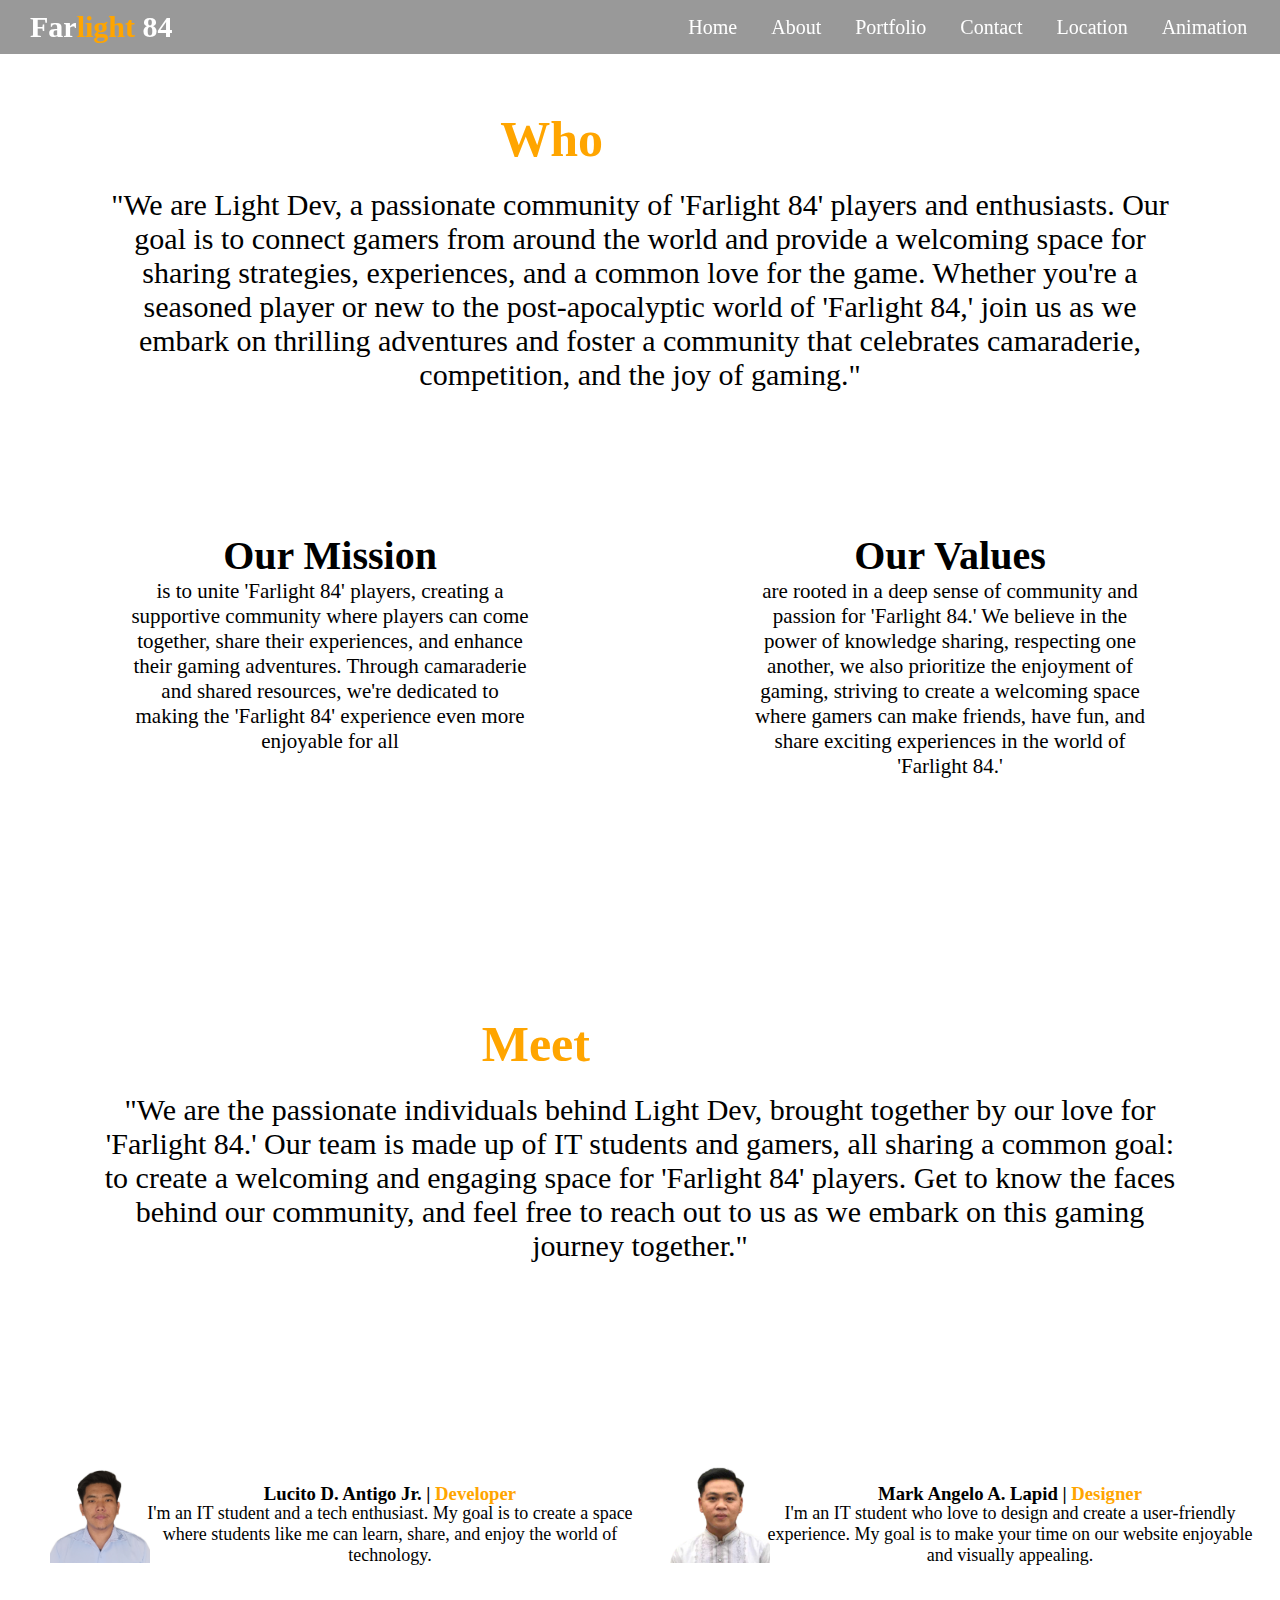
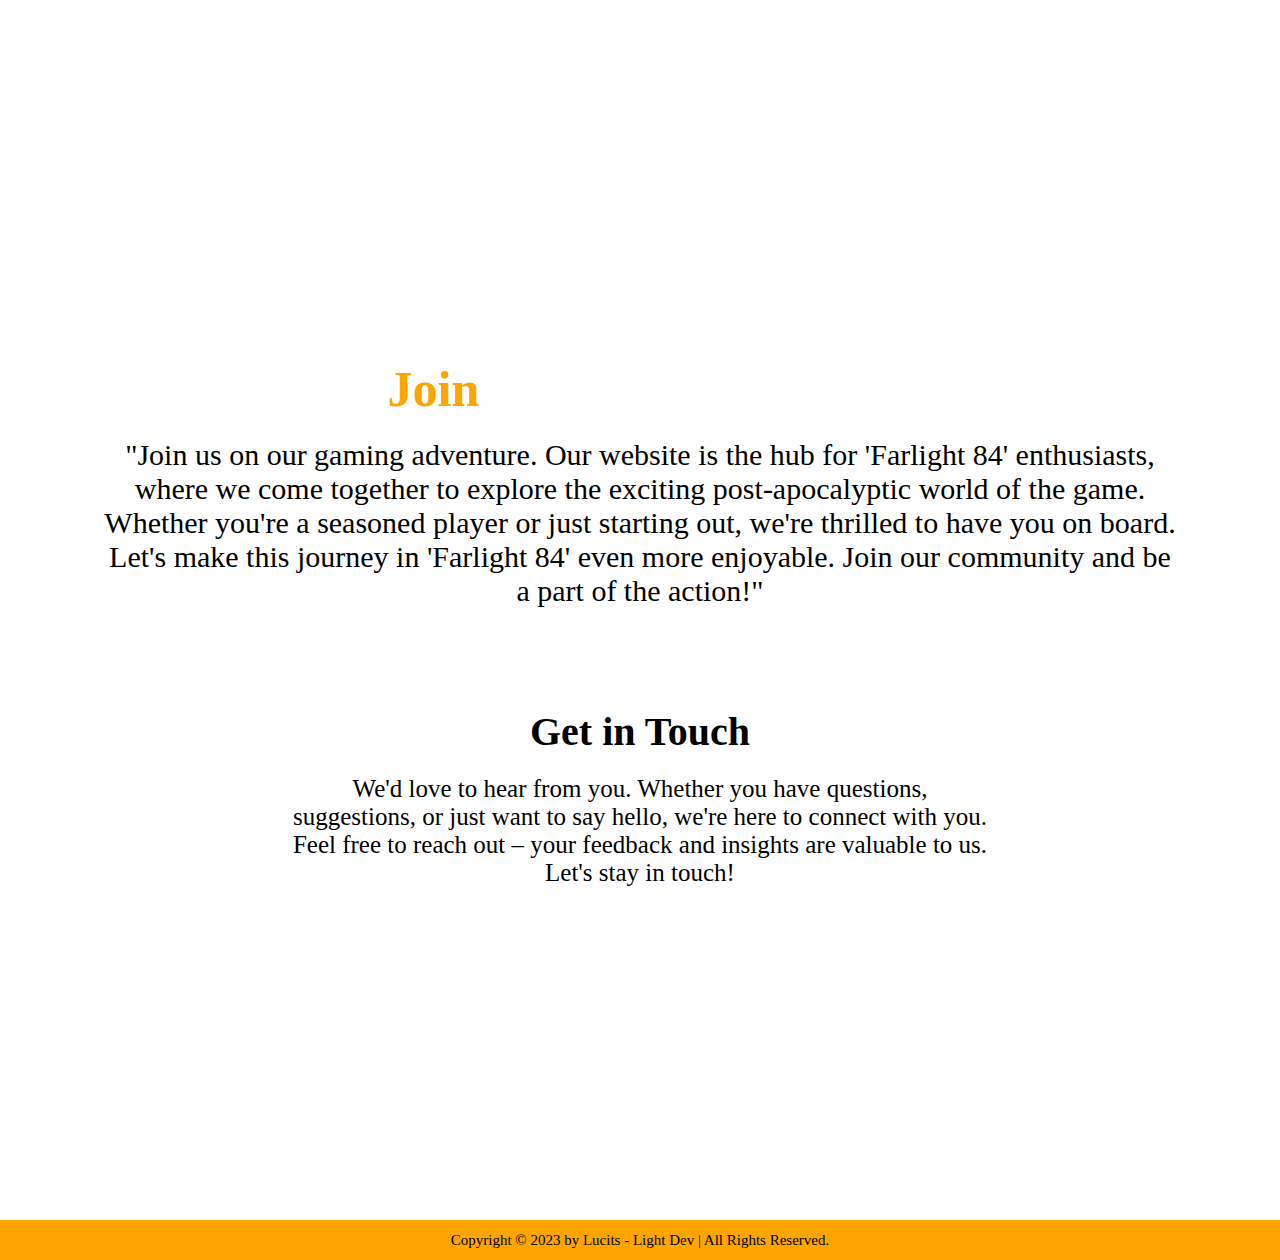
<file: about.html>
<!DOCTYPE html>
<html lang="en">
<head>
    <meta charset="UTF-8">
    <meta name="viewport" content="width=device-width, initial-scale=1.0">
    <link rel="stylesheet" href="style.css">
    <link rel="stylesheet" href="https://cdnjs.cloudflare.com/ajax/libs/font-awesome/6.3.0/css/all.min.css" integrity="sha512-SzlrxWUlpfuzQ+pcUCosxcglQRNAq/DZjVsC0lE40xsADsfeQoEypE+enwcOiGjk/bSuGGKHEyjSoQ1zVisanQ==" crossorigin="anonymous" referrerpolicy="no-referrer" />
    <title>Farlight84 - About</title>
    <link rel="icon" type="image/x-icon" href="https://play-lh.googleusercontent.com/eU70YU1MDwF4f3LNrqDmM5ewrZsCN3A1rAdBDWsRyHEYdy6SRJo8dK5PHJd8LADiEMI">
</head>
<body>
    <header class="header">
        <h3>Far<span>light</span> 84</h3>
        <nav class="navi">
            <a href="index.html">Home</a>
            <a href="about.html">About</a>
            <a href="portfolio.html">Portfolio</a>
            <a href="contact.html">Contact</a>
            <a href="location.html">Location</a>
            <a href="animation.html">Animation</a>
        </nav>
    </header>
    <main>
        <section class="abt-firstpart">
            <h2><span>Who</span> we are?</h2>
            <p>"We are Light Dev, a passionate community of 'Farlight 84' players and enthusiasts. Our goal is to connect gamers from around the world and provide a welcoming space for sharing strategies, experiences, and a common love for the game. Whether you're a seasoned player or new to the post-apocalyptic world of 'Farlight 84,' join us as we embark on thrilling adventures and foster a community that celebrates camaraderie, competition, and the joy of gaming."</p>
            <div class="abt-container">
                <div class="abt-box">
                    <h3>Our Mission</h3>
                    <p>is to unite 'Farlight 84' players, creating a supportive community where players can come together, share their experiences, and enhance their gaming adventures. Through camaraderie and shared resources, we're dedicated to making the 'Farlight 84' experience even more enjoyable for all</p>
                </div>
                <div class="abt-box">
                    <h3>Our Values</h3>
                    <p>are rooted in a deep sense of community and passion for 'Farlight 84.' We believe in the power of knowledge sharing, respecting one another, we also prioritize the enjoyment of gaming, striving to create a welcoming space where gamers can make friends, have fun, and share exciting experiences in the world of 'Farlight 84.'</p>
                </div>
            </div>
        </section>
        <section class="abt-secondpart">
            <h2><span>Meet</span> the Team</h2>
            <p>"We are the passionate individuals behind Light Dev, brought together by our love for 'Farlight 84.' Our team is made up of IT students and gamers, all sharing a common goal: to create a welcoming and engaging space for 'Farlight 84' players. Get to know the faces behind our community, and feel free to reach out to us as we embark on this gaming journey together."</p>

            <div class="team-container">
                <div class="team-box">
                    
                    <h3>Lucito D. Antigo Jr. | <span>Developer</span></h3>
                    <p> I'm an IT student and a tech enthusiast. My goal is to create a space where students like me can learn, share, and enjoy the world of technology.</p>

                </div>
                <div class="team-box" id="team-box2">
                    
                    <h3>Mark Angelo A. Lapid | <span>Designer</span></h3>
                    <p>I'm an IT student who love to design and create a user-friendly experience. My goal is to make your time on our website enjoyable and visually appealing.</p>

                </div>
            </div>
        </section>
        <section class="abt-thirdpart">
            <h2><span>Join</span> us on Our Journey</h2>
            <p>"Join us on our gaming adventure. Our website is the hub for 'Farlight 84' enthusiasts, where we come together to explore the exciting post-apocalyptic world of the game. Whether you're a seasoned player or just starting out, we're thrilled to have you on board. Let's make this journey in 'Farlight 84' even more enjoyable. Join our community and be a part of the action!"</p>

            <div class="getintouch">
                <h3>Get in Touch</h3>
                <p>We'd love to hear from you. Whether you have questions, suggestions, or just want to say hello, we're here to connect with you. Feel free to reach out – your feedback and insights are valuable to us. Let's stay in touch!</p>

                <div class="socialmed">
                    <a href="https://www.facebook.com/antigolucitojr"><i class="fa-brands fa-facebook"></i></a>
                    <a href="https://twitter.com/?lang=en"><i class="fa-brands fa-twitter"></i></a>
                    <a href="https://discord.com/"><i class="fa-brands fa-discord"></i></a>
                </div>
            </div>
        </section>

    </main>
    <footer class="footer">
        <section>
            <p>Copyright &copy; 2023 by Lucits - Light Dev | All Rights Reserved.</p>
        </section>
    </footer>
</body>
</html>
</file>
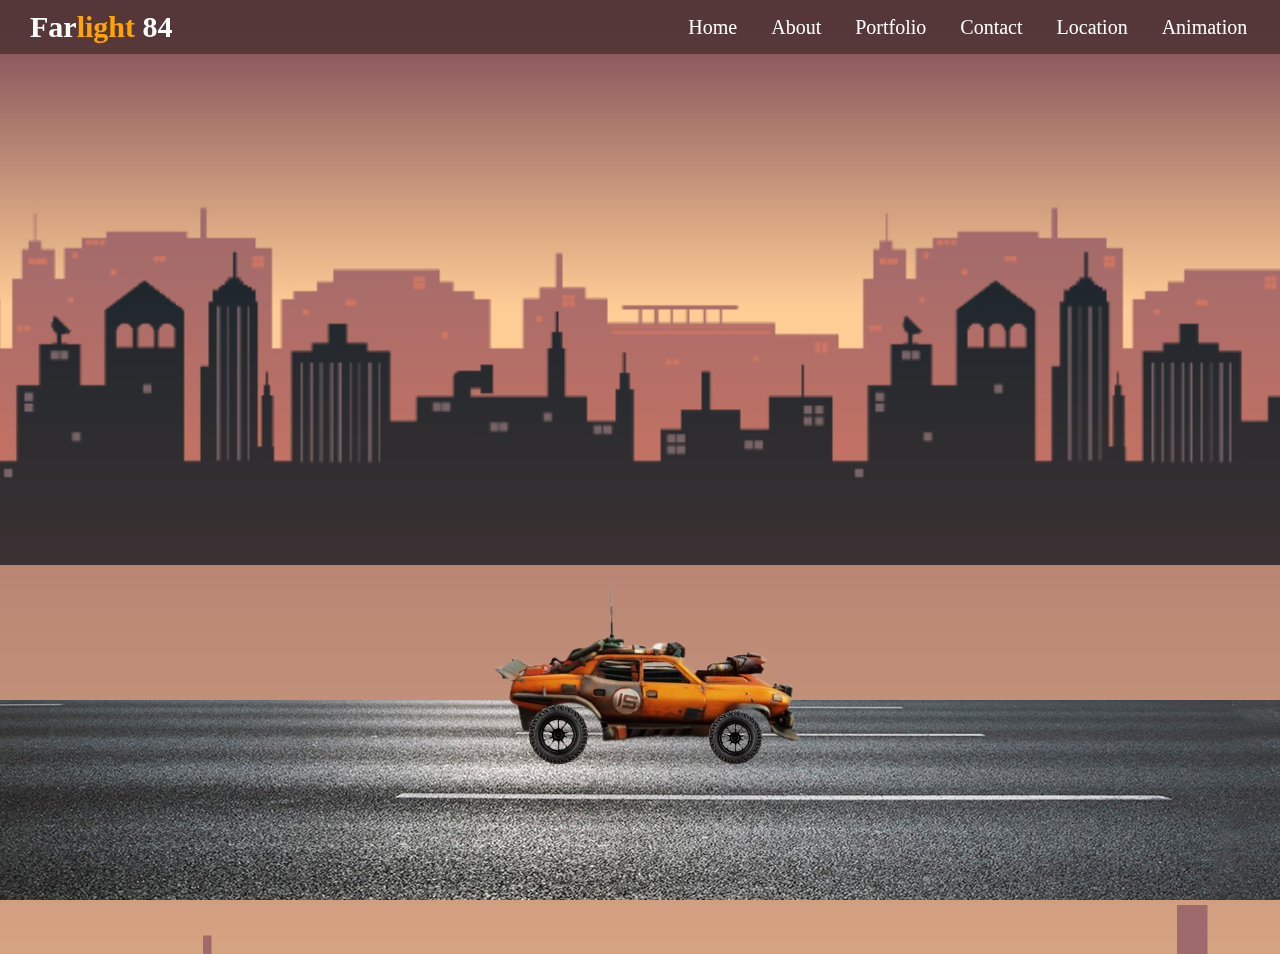
<file: animation.html>
<!DOCTYPE html>
<html lang="en">
<head>
    <meta charset="UTF-8">
    <meta name="viewport" content="width=device-width, initial-scale=1.0">
    <link rel="stylesheet" href="style.css">
    <link rel="stylesheet" href="https://cdnjs.cloudflare.com/ajax/libs/font-awesome/6.3.0/css/all.min.css" integrity="sha512-SzlrxWUlpfuzQ+pcUCosxcglQRNAq/DZjVsC0lE40xsADsfeQoEypE+enwcOiGjk/bSuGGKHEyjSoQ1zVisanQ==" crossorigin="anonymous" referrerpolicy="no-referrer" />
    <title>Farlight84 - Location</title>
    <link rel="icon" type="image/x-icon" href="https://play-lh.googleusercontent.com/eU70YU1MDwF4f3LNrqDmM5ewrZsCN3A1rAdBDWsRyHEYdy6SRJo8dK5PHJd8LADiEMI">
</head>
<body>
    <header class="header">
        <h3>Far<span>light</span> 84</h3>
        <nav class="navi">
            <a href="index.html">Home</a>
            <a href="about.html">About</a>
            <a href="portfolio.html">Portfolio</a>
            <a href="contact.html">Contact</a>
            <a href="location.html">Location</a>
            <a href="animation.html">Animation</a>
        </nav>
    </header>
    <main>
        <section class="background">
            <div class="road"></div>
            <div class="city"></div>

            <div class="car">
                <img src="img-animation/saken.png" alt="">
            </div>
            <div class="wheel">
                <img src="img-animation/gulung-removebg-preview.png" alt="" class="back-wheel">
                <img src="img-animation/gulung-removebg-preview.png" alt="" class="front-wheel">
            </div>
        </section>
    </main>
</body>
</html>
</file>
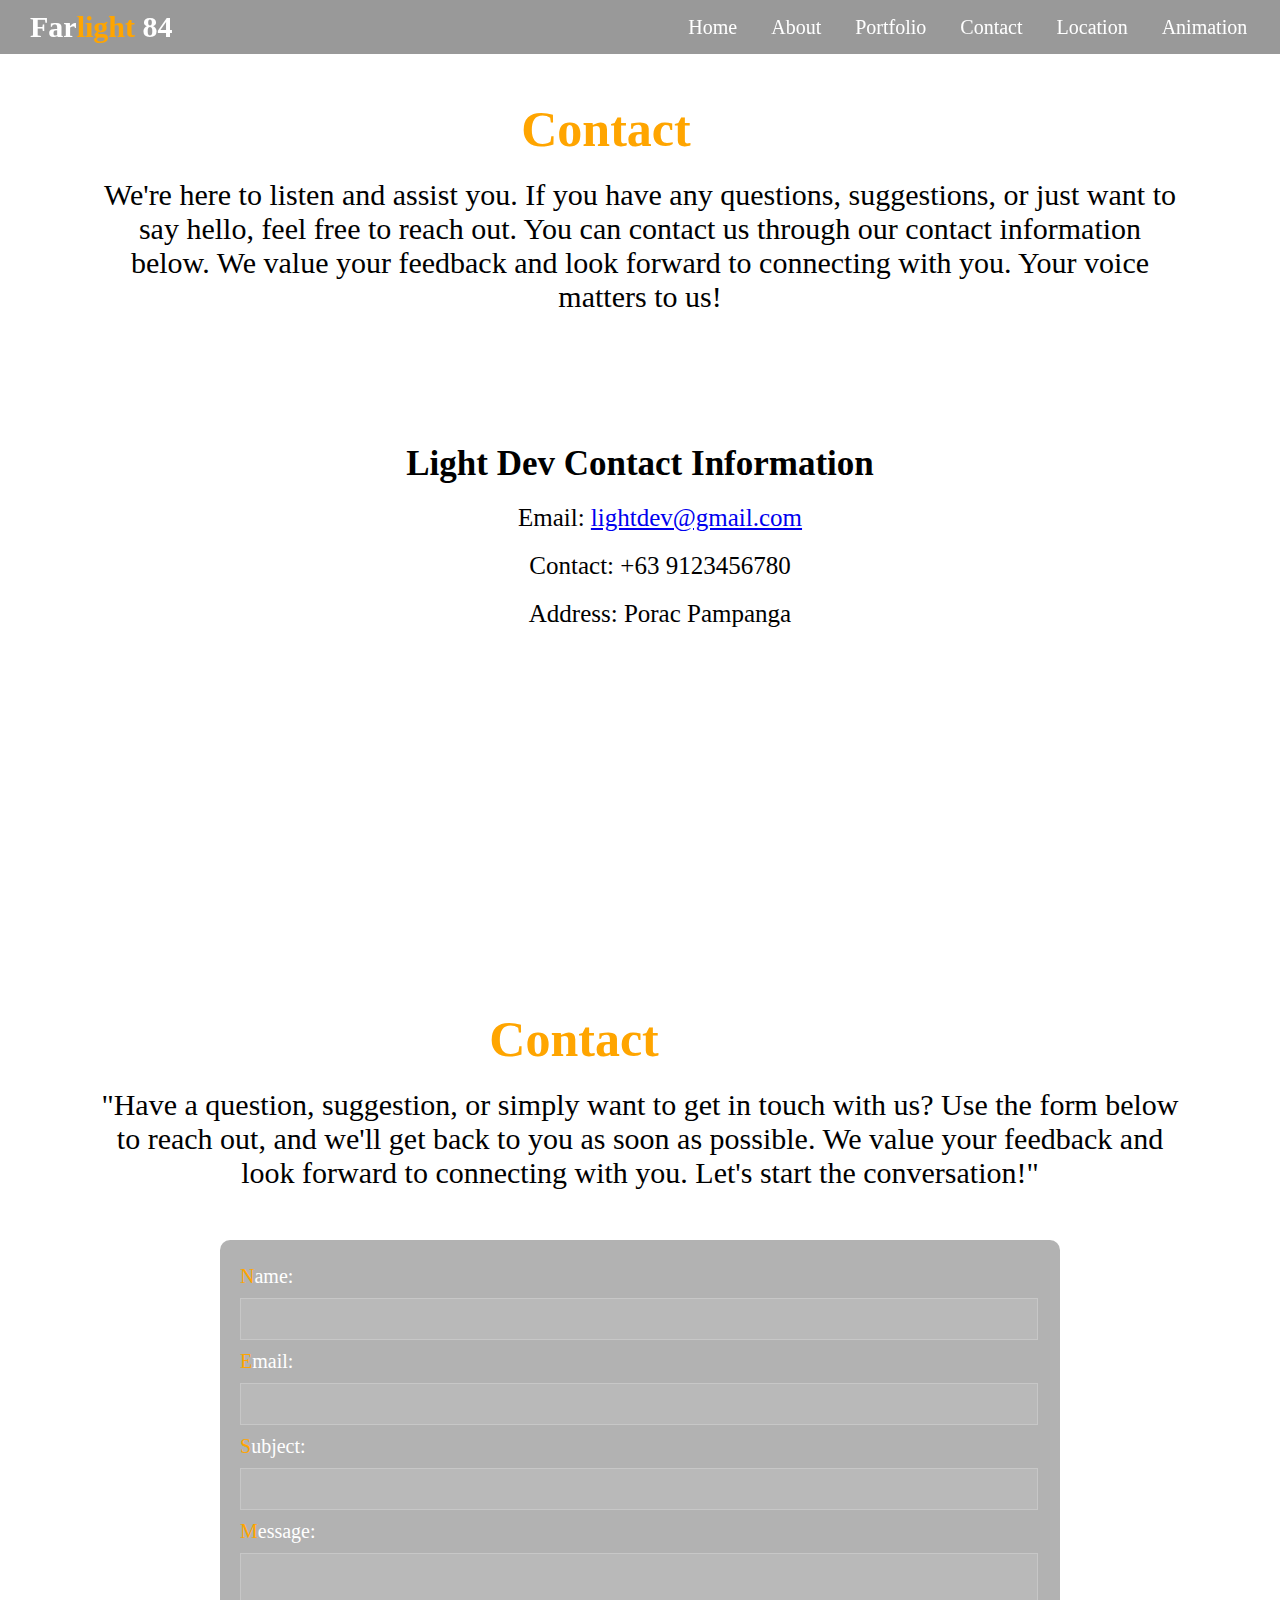
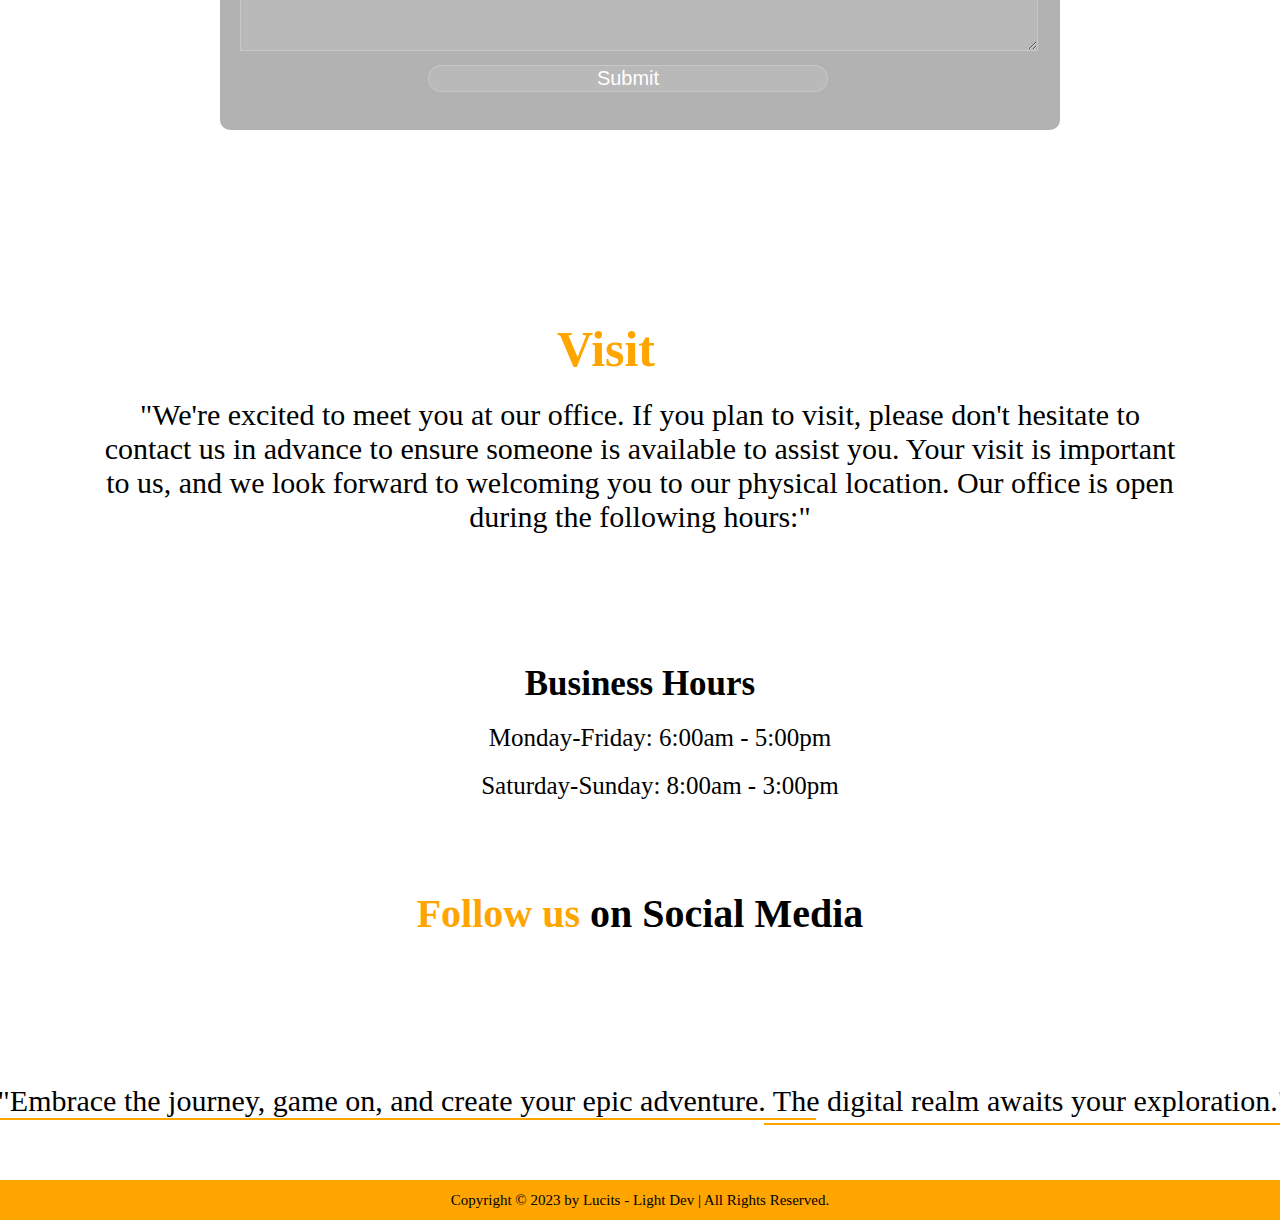
<file: contact.html>
<!DOCTYPE html>
<html lang="en">
<head>
    <meta charset="UTF-8">
    <meta name="viewport" content="width=device-width, initial-scale=1.0">
    <link rel="stylesheet" href="style.css">
    <link rel="stylesheet" href="https://cdnjs.cloudflare.com/ajax/libs/font-awesome/6.3.0/css/all.min.css" integrity="sha512-SzlrxWUlpfuzQ+pcUCosxcglQRNAq/DZjVsC0lE40xsADsfeQoEypE+enwcOiGjk/bSuGGKHEyjSoQ1zVisanQ==" crossorigin="anonymous" referrerpolicy="no-referrer" />
    <title>Farlight84 - Contact</title>
    <link rel="icon" type="image/x-icon" href="https://play-lh.googleusercontent.com/eU70YU1MDwF4f3LNrqDmM5ewrZsCN3A1rAdBDWsRyHEYdy6SRJo8dK5PHJd8LADiEMI">
</head>
<body>
    <header class="header">
        <h3>Far<span>light</span> 84</h3>
        <nav class="navi">
            <a href="index.html">Home</a>
            <a href="about.html">About</a>
            <a href="portfolio.html">Portfolio</a>
            <a href="#">Contact</a>
            <a href="location.html">Location</a>
            <a href="animation.html">Animation</a>
        </nav>
    </header>
    <main>
        <section class="contact-firstpart">
            <h2><span>Contact</span> Us</h2>
            <p>We're here to listen and assist you. If you have any questions, suggestions, or just want to say hello, feel free to reach out. You can contact us through our contact information below. We value your feedback and look forward to connecting with you. Your voice matters to us!</p>
                <div class="contact-container1">
                    <h3>Light Dev Contact Information</h3>
                    <ul>
                        <li>
                            <p>Email: <a href="mailto:lucitoantigojr@gmail.com">lightdev@gmail.com</a></p>
                        </li>
                        <li>
                            <p>Contact: +63 9123456780</p>
                        </li>
                        <li>
                            <p>Address: Porac Pampanga</p>
                        </li>
                    </ul>
                </div>      
        </section>
        <section class="contact-secondpart">
            <h2><span>Contact</span> Form</h2>
            <p>"Have a question, suggestion, or simply want to get in touch with us? Use the form below to reach out, and we'll get back to you as soon as possible. We value your feedback and look forward to connecting with you. Let's start the conversation!"</p>

            <div class="contact-form">
                <form action="#">
                    <label for="name"><span>N</span>ame:</label>
                    <input type="text" name="name" id="name">

                    <label for="email"><span>E</span>mail:</label>
                    <input type="email" name="email" id="email">

                    <label for="subject"><span>S</span>ubject:</label>
                    <input type="text" name="subject" id="subject">

                    <label for="message"><span>M</span>essage:</label>
                    <textarea name="message" id="message" rows="4"></textarea>

                    <input type="submit" value="Submit">
                </form>
            </div>
        </section>
        <section class="contact-thirdpart">
            <h2><span>Visit</span> Us</h2>
            <p>"We're excited to meet you at our office. If you plan to visit, please don't hesitate to contact us in advance to ensure someone is available to assist you. Your visit is important to us, and we look forward to welcoming you to our physical location. Our office is open during the following hours:"</p>

            <div class="contact-container2">
                <h3>Business Hours</h3>
                <ul>
                    <li>
                        <p>Monday-Friday: 6:00am - 5:00pm</p>
                    </li>
                    <li>
                        <p>Saturday-Sunday: 8:00am - 3:00pm</p>
                    </li>
                </ul>

                <div class="contact-container3">
                <h4><span>Follow us</span> on Social Media</h4>
                    <div class="socialmed2">
                    <a href="https://www.facebook.com/antigolucitojr"><i class="fa-brands fa-facebook"></i></a>
                    <a href="https://twitter.com/?lang=en"><i class="fa-brands fa-twitter"></i></a>
                    <a href="https://discord.com/"><i class="fa-brands fa-discord"></i></a>
                </div>
            </div>
            
            </div>
            <div class="closing-message">
                <p><span>"</span>
                    "Embrace the journey, game on, and create your epic adventure. The digital realm awaits your exploration."<span>"</span></p>
                <hr color="orange" width="900px" style="margin-bottom: 3px; margin-left: 50px;">
                <hr color="orange" width="650px" style="margin-left: 900px;">
            </div>
        </section>
    </main>
    <footer class="footer">
        <section>
            <p>Copyright &copy; 2023 by Lucits - Light Dev | All Rights Reserved.</p>
        </section>
    </footer>
</body>
</html>
</file>
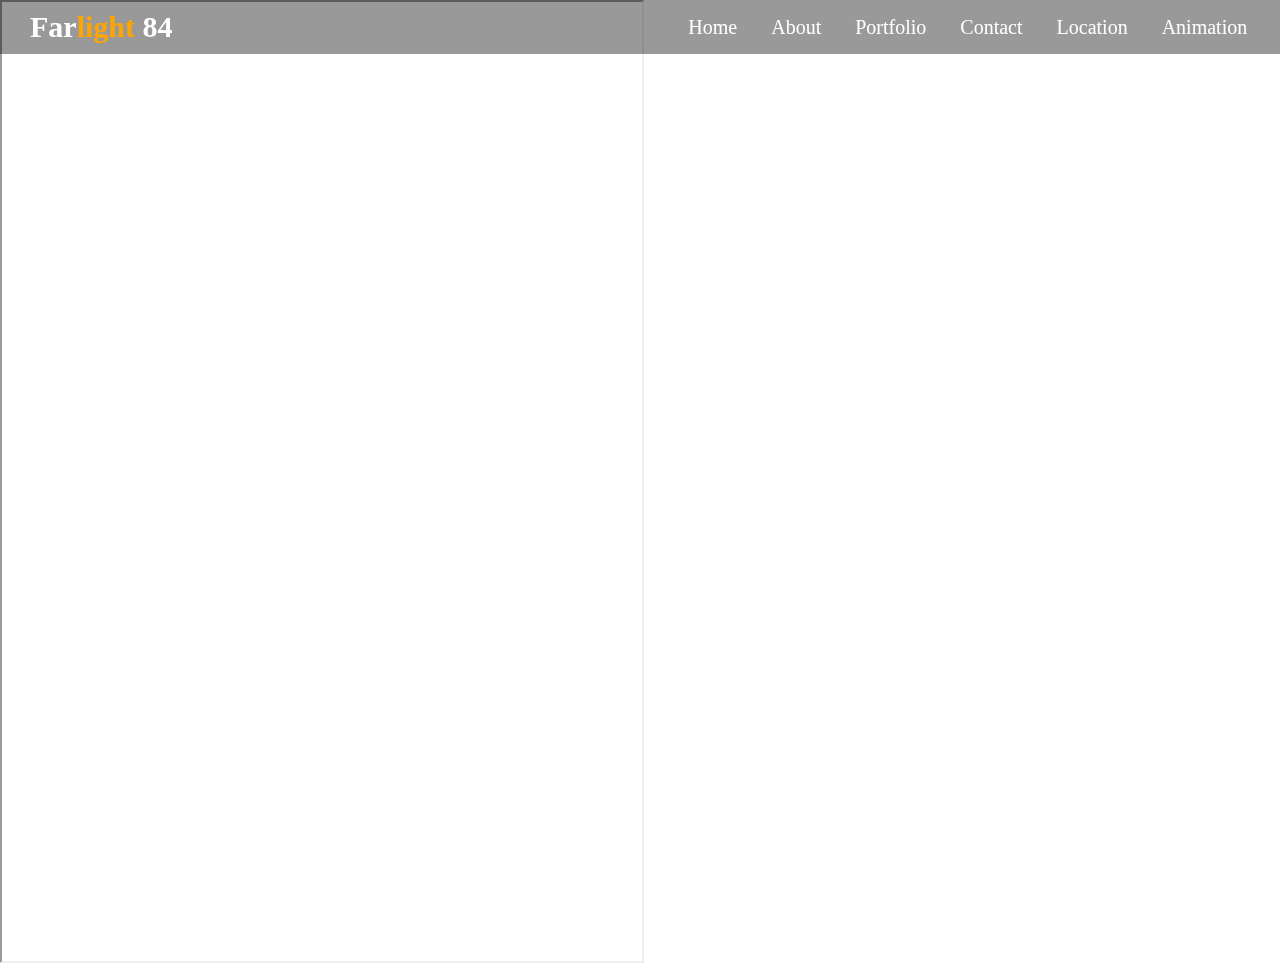
<file: location.html>
<!DOCTYPE html>
<html lang="en">
<head>
    <meta charset="UTF-8">
    <meta name="viewport" content="width=device-width, initial-scale=1.0">
    <link rel="stylesheet" href="style.css">
    <link rel="stylesheet" href="https://cdnjs.cloudflare.com/ajax/libs/font-awesome/6.3.0/css/all.min.css" integrity="sha512-SzlrxWUlpfuzQ+pcUCosxcglQRNAq/DZjVsC0lE40xsADsfeQoEypE+enwcOiGjk/bSuGGKHEyjSoQ1zVisanQ==" crossorigin="anonymous" referrerpolicy="no-referrer" />
    <title>Farlight84 - Location</title>
    <link rel="icon" type="image/x-icon" href="https://play-lh.googleusercontent.com/eU70YU1MDwF4f3LNrqDmM5ewrZsCN3A1rAdBDWsRyHEYdy6SRJo8dK5PHJd8LADiEMI">
</head>
<body>
    <header class="header">
        <h3>Far<span>light</span> 84</h3>
        <nav class="navi">
            <a href="index.html">Home</a>
            <a href="about.html">About</a>
            <a href="portfolio.html">Portfolio</a>
            <a href="contact.html">Contact</a>
            <a href="location.html">Location</a>
            <a href="animation.html">Animation</a>
        </nav>
    </header>
    <main>
        <section class="loc-firstpart">
            <iframe src="https://www.google.com/maps/embed?pb=!1m18!1m12!1m3!1d246618.99679353234!2d120.49270692092085!3d15.024766867855107!2m3!1f0!2f0!3f0!3m2!1i1024!2i768!4f13.1!3m3!1m2!1s0x3396f4848d776319%3A0x55a57880b7da26f8!2sPampanga!5e0!3m2!1sen!2sph!4v1697292456660!5m2!1sen!2sph"></iframe>
        </section>
    </main>
</body>
</html>
</file>
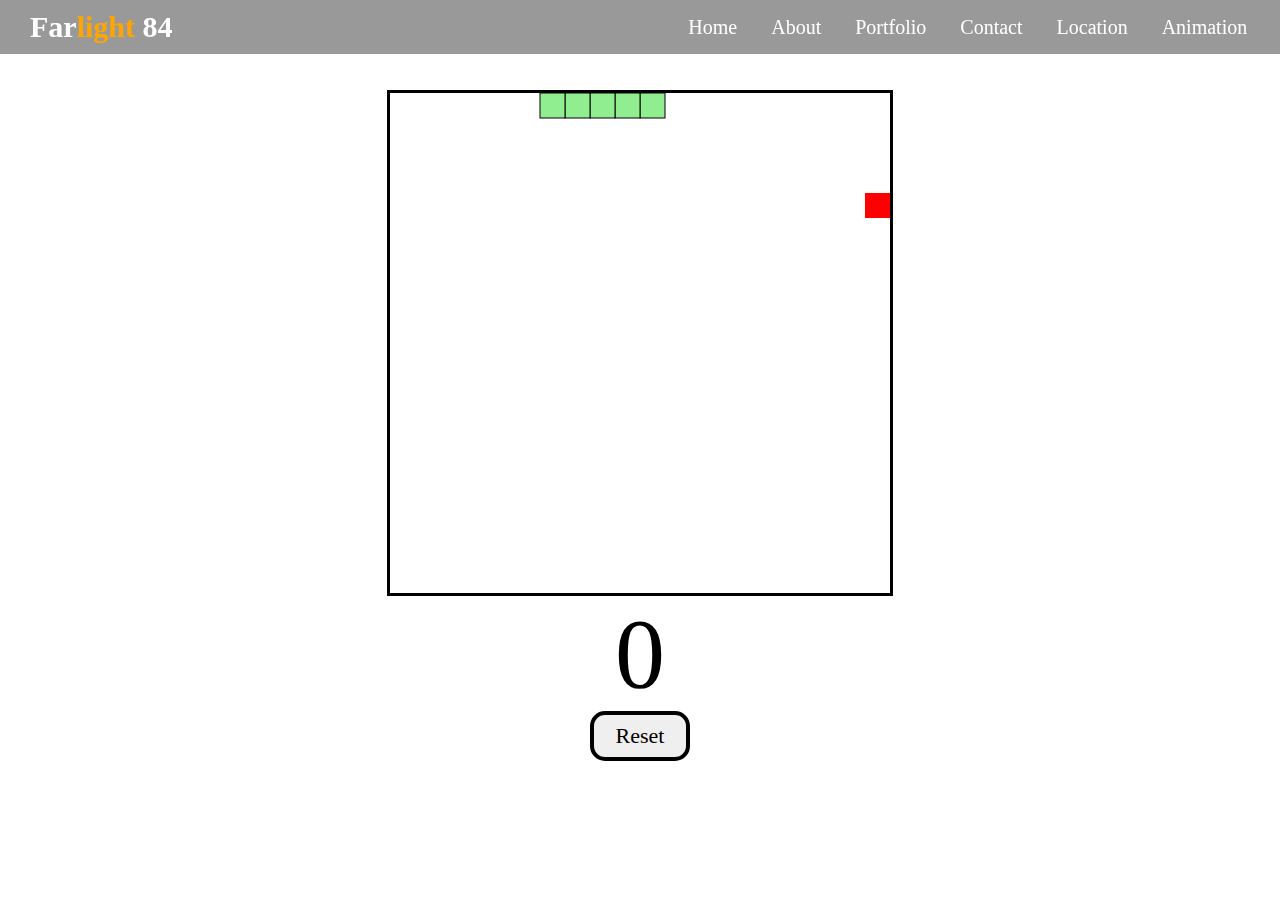
<file: snake.html>
<!DOCTYPE html>
<html lang="en">
<head>
    <meta charset="UTF-8">
    <meta http-equiv="X-UA-Compatible" content="IE=edge">
    <meta name="viewport" content="width=device-width, initial-scale=1.0">
    <title>Document</title>
    <link rel="stylesheet" href="style.css">
</head>
<body class="snake-html-body">
    <header class="header">
        <h3>Far<span>light</span> 84</h3>
        <nav class="navi">
            <a href="index.html">Home</a>
            <a href="about.html">About</a>
            <a href="portfolio.html">Portfolio</a>
            <a href="contact.html">Contact</a>
            <a href="location.html">Location</a>
            <a href="animation.html">Animation</a>
        </nav>
    </header>
    <section class="snake-background">
        <div id="gameContainer">
            <canvas id="gameBoard" width="500" height="500"></canvas>
            <div id="scoreText">0</div>
            <button id="resetBtn">Reset</button>
        </div>
    </section>
    
    <script src="index.js"></script>
</body>
</html>
</file>
<file: style.css>
*{
    margin: 0;
}
body::-webkit-scrollbar {
    display: none;
}
.sidebar::-webkit-scrollbar {
    display: none;}


.sidebar{
    width: 200px;
    background-color: rgb(0,0,0);
    background-color: rgba(0,0,0, 0.4);
    position: fixed;
    overflow-y: scroll;
    
}
.sidebar{
    height: 100%;
}
.search{
    width: 150px;
    margin-left: 4px;
}
.sidebar h2{
    font-size: 30px;
    margin-bottom: 20px;
    margin-top: 10px;
}
.sidebar-nav ul{
    list-style: none;
    padding-left: 0;

}
.sidebar-nav ul li a{
    text-decoration: none;
    display: block;
    line-height: 65px;
    font-size: 20px;
    color: white;
    box-sizing: border-box;
    border-bottom: 1px black solid;
    padding-left: 20%;
}
.sidebar-nav-socmed h2{
    margin-top: 20px;
}
.sidebar-nav-socmed ul li a{
    text-decoration: none;
    line-height: 65px;
    font-size: 20px;
    color: white;
    box-sizing: border-box;
    border-bottom: 1px black solid;
    padding-left: 20%;
}
.sidebar-nav ul li a:hover{
    color: orange;
}
/*setting*/
.ul-sub{
    display: none;
}
.sidebar-nav ul .dropdown:hover ul{
    display: initial;
}
.dropdown .ul-sub .dropdown-a{
    padding-left: 0;
}

.header{
    background-color: rgba(0, 0, 0, 0.4);
    color: white;
    width: 99%;
    position: fixed;
    top: 0;
    display: flex;
    padding: 10px;
    align-items: center;
    justify-content: space-between;
    
    
}
.header h3{
    margin-left: 20px;
    font-size: 30px;
    width: fit-content;
}
.navi a{
    text-decoration: none;
    color: white;
    font-size: 20px;
    padding-right: 30px;
    
}
.navi a:hover{
    color: orange;
}

/** Landing Page **/

.firstpart{
    background-image: url("https://staticg.sportskeeda.com/editor/2023/04/63d73-16823971700459-1920.jpg");
    height: 603px;
    padding-top: 360px;
    position: static;

    
    
}

.firstpart h1, h2{
    font-size: 100px;
    text-align: center;
    color: white;
}
span{
    color: orange;
}

.logo{
    position: absolute;
    top: 0;
    right: 0;
}
.secondpart{
    background-image: url("https://cdn-www.bluestacks.com/bs-images/Wallpaper_farlight-84.jpg");
    height: 800px;
    padding-top: 130px;
}
.secondpart h2, #feature-p{
    font-size: 100px;
}

#feature-p{
    color: rgb(255, 255, 255);
    font-size: 25px;
    background-color: rgba(0, 0, 0, 0.2);
    border-radius: 10px;
    padding: 0;
    margin: 0px 300px 0px 300px;
}

.thirdpart{
    background-image: url("https://cdn.mos.cms.futurecdn.net/Guz5XpiUCd3e9GJ6kiNRdR.jpg");
    height: 970px;
    padding-left: 150px;
}
.thirdpart h2{
    font-size: 70px;
    padding-top: 10%;
}
#about-p{
    font-size: 25px;
    text-align: center;
    padding-left: 150px;
    padding-right: 150px;
    color: white;
}
.thirdpart a{
    text-decoration: none;
    color: white;
    font-size: 17px;
}
.knowmore{
    background-color: orange;
    width: 190px;
    text-align: center;
    padding: 5px;
    border-radius: 10px;
    margin-left: 45%;
    margin-top: 10px;
    
}

.fourthpart{
    background-image: url("https://d1lss44hh2trtw.cloudfront.net/assets/editorial/2021/05/farlight-enemy.jpg");
    height: 975px;
}
.fourthpart h2{
    font-size: 70px;
    padding-top: 100px;
}
.project-box1{
    background-color: white;
    height: 130px;
    border-radius: 10px;
    padding-top: 20px;
}

.fourthpart h3{
    text-align: center;
    align-items: center;
    font-size: 31px;
    margin-top: 20px;
}

/**/
.container{
    display: grid;
    grid-template-columns: repeat(3, 100px);
    justify-content: center;
    align-items: center;
    margin-top: 20px;
    margin-left: 200px;
    margin-right: 50px;
    gap: 20px;
    padding-top: 80px;
}
.see-details{
    text-align: center;
    margin-top: 10px;
}
.see-details a{
    text-decoration: none;
    color: orange;
}
.fifthpart{
    background-image: url("https://pbs.twimg.com/media/EnpheSCVgAQM8l0.jpg:large");
    height: 200px;
    text-align: center;
    padding-top: 50px;
}
.fifthpart p{
    margin-bottom: 15px;

}
.contact-btn{
    height: 50px;
    background-color: orange;
    width: 70px;
    margin-left: 48%;
    padding: 10px;
    font-size: 20px;
    border-radius: 10px;
    height: 30px;
    padding-top: 15px;
    
}
.contact-btn a{
    text-decoration: none;
    text-align: center;
    justify-content: center;
    color: white;
    
}

.footer{
    background-color: orange;
    height: 40px;
    align-items: center;
    justify-content: center;
    display: flex;
}
.footer p{
    padding-left: 50px;
    font-size: 15px;
    margin-top: 0;
    padding-top: 10px;
    padding: 0;
}

/** About Page**/

.abt-firstpart{
    height: 905px;
    background-image: url("https://cdn.mos.cms.futurecdn.net/Guz5XpiUCd3e9GJ6kiNRdR.jpg");
    padding-top: 60px;
}
.abt-firstpart h2, p{
    font-size: 30px;
    padding-left: 100px;
    padding-right: 100px;
}
.abt-firstpart h2{
    font-size: 50px;
    padding-top: 50px;
}
.abt-box{
    background-color: white;
    height: 300px;
    border-radius: 10px;
    text-align: center;
    margin-top: 100px;

}
.abt-container{
    display: grid;
    grid-template-columns: repeat(2, 600px);
    gap: 20px;
    align-items: center;
    justify-content: center;
}
.abt-container h3{
    font-size: 40px;
    padding-top: 40px;
}
.abt-container p{
    font-size: 21px;
    margin: 0;
}

.abt-secondpart{
    height: 925px;

}
.abt-secondpart h2{
    font-size: 50px;
    padding-top: 50px;
}
.abt-secondpart p{
    font-size: 30px;
}
.team-box{
    background-color: white;
    height: 150px;
    width: 600px;
    border-radius: 10px;
    padding-top: 50px;
    padding-left: 10px;
    
}
.team-box h3{
    height: 20px;
    text-align: center;
    padding-top: 20px;
    padding-left: 100px;

}
.team-box p{
    padding: 0;
    padding-left: 100px;
    font-size: 18px;
    margin-top: 0;
    text-align: center;
    align-items: center;
}
.team-box img{
    position:absolute;

}
.team-container{
    display: grid;
    grid-template-columns: repeat(2, 600px);
    gap: 20px;
    align-items: center;
    justify-content: center;
    margin-top: 150px;
}

.abt-thirdpart{
    height: 910px;
    background-image: url("https://images.igdb.com/igdb/image/upload/t_original/scdt2w.webp");
}


.header h3{
    margin-left: 20px;
    font-size: 30px;
}
.nav{
    margin-left: 72%;

}
.nav a{
    text-decoration: none;
    color: white;
    font-size: 20px;
    padding-right: 30px;
}

/** project box editing**/


.fourthpart{
    background-image: url("https://d1lss44hh2trtw.cloudfront.net/assets/editorial/2021/05/farlight-enemy.jpg");
    height: 975px;
}
.fourthpart h2{
    font-size: 70px;
    padding-top: 100px;
}
.project-box{
    background-color: white;
    height: 130px;
    border-radius: 10px;
    padding-top: 20px;
}
.fourthpart h3, p{
    text-align: center;
    align-items: center;
    font-size: 30px;
    margin-top: 20px;
}
.container{
    display: grid;
    grid-template-columns: repeat(3, 400px);
    justify-content: center;
    align-items: center;
    margin-top: 20px;
    margin-left: 50px;
    margin-right: 50px;
    gap: 20px;
    padding-top: 80px;
}
.see-details{
    text-align: center;
    margin-top: 10px;
}
.see-details a{
    text-decoration: none;
    color: orange;
}


/** About Page**/

.abt-firstpart{
    height: 905px;  
    background-image: url("https://cdn.mos.cms.futurecdn.net/Guz5XpiUCd3e9GJ6kiNRdR.jpg");
    padding-top: 60px;
}
.abt-firstpart h2, p{
    font-size: 30px;
    padding-left: 100px;
    padding-right: 100px;
}
.abt-firstpart h2{
    font-size: 50px;
    padding-top: 50px;
}
.abt-box{
    background-color: white;
    height: 300px;
    border-radius: 10px;
    text-align: center;
    margin-top: 100px;

}
.abt-container{
    display: grid;
    grid-template-columns: repeat(2, 600px);
    gap: 20px;
    align-items: center;
    justify-content: center;
}
.abt-container h3{
    font-size: 40px;
    padding-top: 40px;
}


.abt-secondpart{
    height: 945px;
}.abt-secondpart{
    background-image: url("https://pbs.twimg.com/media/EnpheSCVgAQM8l0.jpg:large");
}
.abt-secondpart h2{
    font-size: 50px;
    padding-top: 50px;
}
.abt-secondpart p{
    font-size: 30px;
}
.team-box{
    background-color: white;
    height: 150px;
    width: 600px;
    border-radius: 10px;
    padding-top: 50px;
    padding-left: 10px;
    justify-content: space-around;
    background-image: url("images/Lucito\ Antigo\ Jr..png");
    background-size: 100px;
    background-repeat: no-repeat;
    background-position: left;
    background-position-x: 20px;
    
}
#team-box2{
    background-image: url(images/lapid2x2.jpg);
    background-size: 100px;
    background-repeat: no-repeat;
    background-position: left;
    background-position-x: 20px;
}
.team-box h3{
    height: 20px;
    text-align: center;
    padding-top: 20px;
    padding-left: 100px;

}
.team-box p{
    padding: 0;
    padding-left: 100px;
    font-size: 18px;
    margin-top: 0;
    text-align: center;
    align-items: center;
}
.team-box img{
    position: absolute;

}
.team-container{
    display: grid;
    grid-template-columns: repeat(2, 600px);
    gap: 20px;
    align-items: center;
    justify-content: center;
    margin-top: 150px;
}

.abt-thirdpart{
    height: 910px;
    background-image: url("https://images.igdb.com/igdb/image/upload/t_original/scdt2w.webp");
    display: flex;
    flex-direction: column;
    align-items: center;
}
.abt-thirdpart h2{
    font-size: 50px;
    padding-top: 50px;
}
.abt-thirdpart p{
    font-size: 30px;
}
.getintouch{
    height: 400px;
    width: 900px;
    background-color: white;
    border-radius: 10px;

    margin-top: 30px;
}
.getintouch h3, p{
    text-align: center;
}
.getintouch h3{
    font-size: 40px;
    padding-top: 70px;
}
.getintouch p{
    font-size: 25px;
}
.socialmed{
    font-size: 30px;
    display: flex;
    justify-content:space-between;
    margin-left: 380px;
    margin-right: 380px;
    margin-top: 30px;
}
.socialmed a:hover{
    color: orange;
}

/** Location **/

.loc-firstpart{
    height: 963px;
    background-image: url("https://imag.malavida.com/mvimgbig/download-fs/farlight-84-30626-12.jpg");
    background-position: center;
    display: flex;

}
.loc-firstpart iframe{
    height: 959px;
    width: 50%;
    position: static;
}

/**Project page**/

.proj-firstpart{
    background-image: url("https://pbs.twimg.com/media/EnpheSCVgAQM8l0.jpg:large");
    height: 965px;
}
.proj-firstpart h2, p{
    font-size: 30px;
    text-align: center;

}
.proj-firstpart h2{
    font-size: 50px;
    padding-top: 100px;
}
.proj-secondpart, .proj-fifthpart{
    background-image: url("https://cdn.mos.cms.futurecdn.net/Guz5XpiUCd3e9GJ6kiNRdR.jpg");
    height: 910px;
}
.proj-container{
    display: flex;
    margin-top: 70px;
}
.proj-img{
    margin-left: 150px;
}
.proj-text p{
    text-align: left;
    color: white;
}
.proj-secondpart h2{
    font-size: 50px;
    padding-top: 100px;
}
.proj-thirdpart, .proj-sixthpart{
    background-image: url("https://images.igdb.com/igdb/image/upload/t_original/scdt2w.webp");
    height: 910px;
}
.proj-thirdpart h2{
    font-size: 50px;
    padding-top: 100px;
}
.proj-fourthpart, .proj-seventhpart{
    height: 910px;
    background-image: url("https://cdnb.artstation.com/p/assets/images/images/033/198/303/large/nki-studio-spidertrap.jpg?1608726179");
}
.proj-fourthpart h2{
    font-size: 50px;
    padding-top: 100px;
}
.proj-fifthpart h2{
    font-size: 50px;
    padding-top: 100px;
}
.proj-sixthpart h2{
    font-size: 50px;
    padding-top: 100px;
}
.proj-seventhpart h2{
    font-size: 50px;
    padding-top: 100px;
}

/* contact page*/
.contact-firstpart{
    height: 860px;
    background-image: url("https://pbs.twimg.com/media/EnpheSCVgAQM8l0.jpg:large");
    padding-top: 100px;
    display: flex;
    flex-direction: column;
    align-items: center;
}
.contact-firstpart h2{
    font-size: 50px;
}
.contact-firstpart p{
    font-size: 30px;
}

.contact-container1{
    height: 300px;
    width: 600px;
    background-color: rgba(255, 255, 255, 0.4);
    border-radius: 10px;
    margin-top: 80px;
    
}
.contact-container1 h3{
    font-size: 35px;
    text-align: center;
    padding-top: 50px;
}
.contact-container1 ul li{
    list-style: none;

}
.contact-container1 ul li p{
    font-size: 25px;
}

.contact-secondpart{
    background-image: url("https://cdn.mos.cms.futurecdn.net/Guz5XpiUCd3e9GJ6kiNRdR.jpg");
    height: 910px;
    display: flex;
    flex-direction: column;
    align-items: center;
}
.contact-secondpart h2{
    font-size: 50px;
    padding-top: 50px;
}
.contact-secondpart p{
    font-size: 30px;
}
form{
    width: 800px;
    height: 450px;
    margin-top: 50px;
    background-color: rgba(0, 0, 0, 0.3) ;
    padding: 20px;
    border-radius: 10px;
}
label, input[type="submit"]{
    display: block;
    margin-bottom: 5px;
    margin-top: 5px;
    color: white;
    font-size: 20px;
}

input[type="text"], input[type="email"], textarea{
    width: 97%;
    padding: 10px;
    margin-bottom: 5px;
    margin-top: 5px;
    border: 1px rgba(255, 255, 255, 0.2) solid;
    background-color: rgba(255, 255, 255, 0.1);
    color: orange;
    font-size: 17px;
}
input[type="submit"]{
    width: 50%;
    margin-left: 23.5%;
    border-radius: 20px;
    border: 1px rgba(255, 255, 255, 0.2) solid;
    background-color: rgba(255, 255, 255, 0.1);
}

.contact-thirdpart{
    background-image: url("https://images.igdb.com/igdb/image/upload/t_original/scdt2w.webp");
    height: 910px;
    display: flex;
    flex-direction: column;
    align-items: center;
}
.contact-thirdpart h2{
    font-size: 50px;
    padding-top: 50px;
}
.contact-thirdpart p{
    font-size: 30px;
}
.contact-container2{
    height: 250px;
    width: 600px;
    background-color: rgba(255, 255, 255, 0.4);
    border-radius: 10px;
    margin-top: 80px;
}
.contact-container2 h3{
    font-size: 35px;
    text-align: center;
    padding-top: 50px;
}
.contact-container2 ul li{
    list-style: none;

}
.contact-container2 ul li p{
    font-size: 25px;
}
.contact-thirdpart h4{
    font-size: 40px;
    text-align: center;
    margin-top: 90px;
}
.contact-container3{
    width: 600px;
    height: 100px;
    background-color: rgba(255, 255, 255, 0.4);
    border-radius: 10px;
}
.socialmed2{
    font-size: 28px;
    text-align: center;
    padding-left: 0;
}
.socialmed2 a{
    padding-left: 15px;
}
.socialmed2 a:hover{
    color: orange;
}
.closing-message{
    margin-top: 200px;
}

/*Animation Part*/

.background{
    background-image: url(img-animation/backgroundcity.jpg);
    padding-top: 54px;
}
.road{
    height: 200px;
    width: 500%;
    display: block;
    background-image: url(img-animation/roadv1.jpg);
    position: absolute;
    bottom: 0;
    left: 0;
    right: 0;
    z-index: 1;
    background-repeat: repeat-x;
    animation: road 5s linear infinite;

}
@keyframes road{
    100%{
        transform: translateX(-1500px);
    }
}
.city{
    background-image: url(img-animation/cityv3.jpg);
    height: 900px;
    width: 500%;

    background-size: 31%;
    background-repeat: repeat-x;
    display: block;
    animation: city 20s linear infinite;
}
@keyframes city{
    100%{
        transform: translateX(-1400px);
    }
}
.header{
    position:fixed;
}
.car{
    width: 400px;
    left: 50%;
    bottom: 100px;
    transform: translateX(-50%);
    position: absolute;
    z-index: 2;
}
.car img{
    width: 100%;
    animation: car 1s linear infinite;
}
@keyframes car{
    100%{
        transform: translateY(-1px);
    }
    50%{
        transform: translateY(1px);
    }
    0%{
        transform: translateY(-1px);
    }
}
.wheel{
    left: 51.6%;
    bottom: 198px;
    transform: translateX(-50%);
    position: absolute;
    z-index: 2;
}
.wheel img{
    width: 72px;
    height: 72px;
    animation: wheel 1s linear infinite;
}
.wheel img:nth-child(1){
    width: 80px;
    height: 80px;
}
.back-wheel{
    left: -142px;
    position: absolute;
}
.front-wheel{
    left: 30px;
    position: absolute;
}
.wheel .back-wheel{
    bottom: -73px;

}
.wheel .front-wheel{
    left: 39px;
}

@keyframes wheel{
    100%{
        transform: rotate(360deg);
    }
}

/* SNAKE GAME */

#gameContainer{
    text-align: center;
    display: flex;
    flex-direction: column;
    justify-content: center;
    align-items: center;
    margin-top: 10vh;
}
#gameBoard{
    border: 3px solid;
}
#scoreText{
    font-family: "Permanent Marker", cursive;
    font-size: 100px;
}
#resetBtn{
    font-family: "Permanent Marker", cursive;
    font-size: 22px;
    width: 100px;
    height: 50px;
    border: 4px solid;
    border-radius: 15px;
    cursor: pointer;
}
.snake-html-body{
    background-image: url("https://images7.alphacoders.com/134/thumb-1920-1340346.jpeg");
}

/* Flappy Bird  */

.body-flappybird{
    text-align: center;
    background-image: url("https://images7.alphacoders.com/134/thumb-1920-1340346.jpeg");
}

#board {
    /* background-color: skyblue; */
    background-image: url("./games-img/flappybirdbg.png");
    margin-top: 10vh;
    border-radius: 5px;
    border: 5px solid black;
}
</file>
